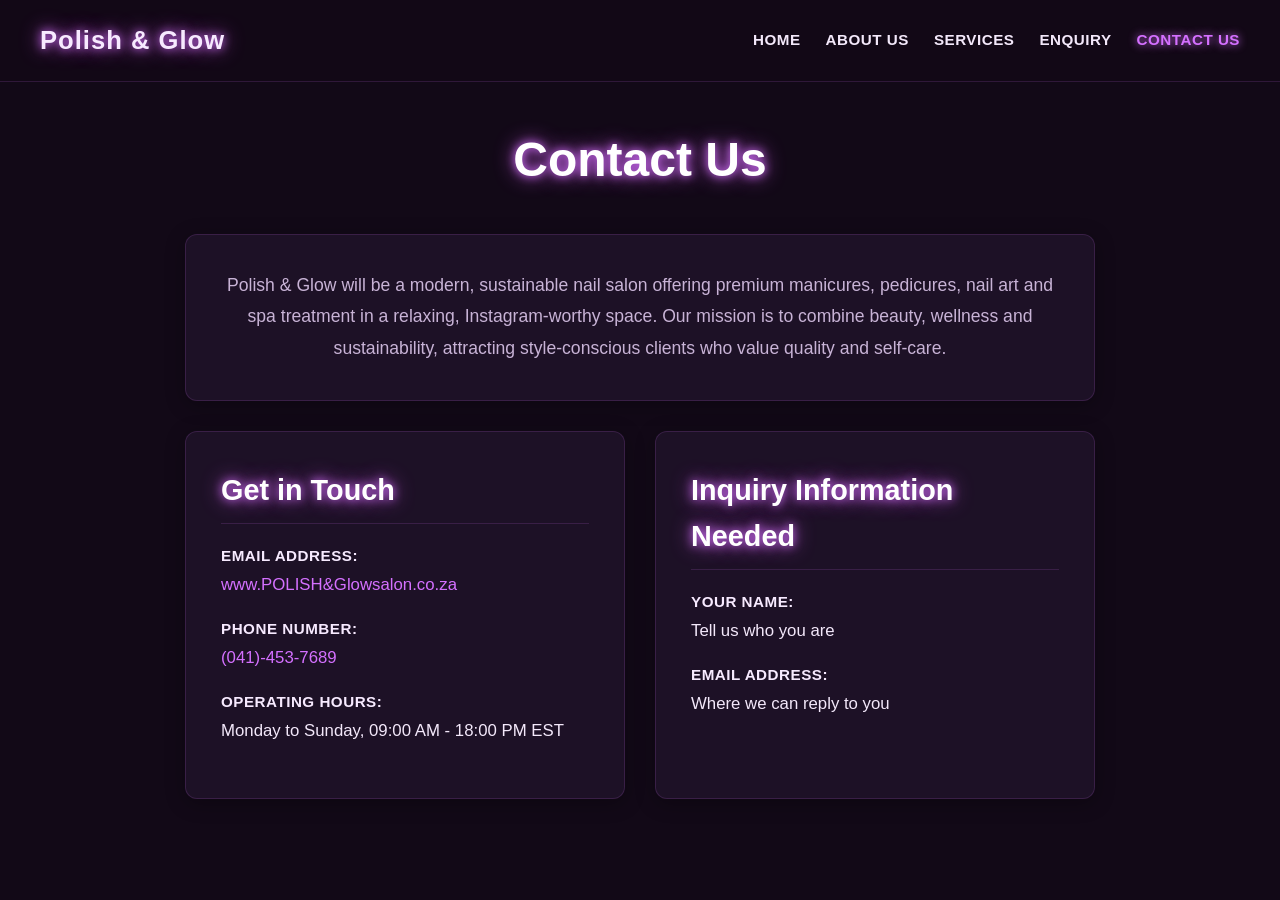
<file: Pages/contact.html>
<!DOCTYPE html>
<html lang="en">
<head>
    <meta charset="UTF-8">
    <meta name="viewport" content="width=device-width, initial-scale=1.0">
    <title>Contact Us | Polish & Glow Nail Salon</title>
    <!-- Font Awesome Link for navigation/social icons -->
    <link rel="stylesheet" href="https://cloudflare.com">
    
    <style>
        :root {
            --bg-dark: #120917;         /* Deep purple background theme */
            --bg-card: #1d1126;         /* Slightly lighter purple blocks for content grouping */
            --purple-glow: #d470ff;     /* Luminous light purple neon shine tint */
            --purple-neon: #ba55d3;     /* Main signature light purple accent color value */
            --text-light: #f3e8fa;      /* Clean off-white reading text */
            --text-muted: #c8b3d6;      /* Dimmed purple-gray description details */
        }

        * {
            box-sizing: border-box;
            margin: 0;
            padding: 0;
        }

        html {
            scroll-behavior: smooth;
        }

        body {
            font-family: 'Segoe UI', Tahoma, Geneva, Verdana, sans-serif;
            background-color: var(--bg-dark);
            color: var(--text-light);
            line-height: 1.6;
        }

        /* NAVIGATION HEADER LAYOUT */
        header {
            display: flex;
            justify-content: space-between;
            align-items: center;
            padding: 20px 40px;
            background-color: rgba(18, 9, 23, 0.95);
            border-bottom: 1px solid rgba(212, 112, 255, 0.15);
            position: sticky;
            top: 0;
            z-index: 1000;
        }

        .nav-logo {
            font-size: 1.6rem;
            font-weight: bold;
            color: #f7eaff;
            text-decoration: none;
            letter-spacing: 1px;
            text-shadow: 0 0 10px var(--purple-glow), 0 0 20px var(--purple-neon);
        }

        .nav-links {
            display: flex;
            list-style: none;
            gap: 25px;
        }

        .nav-links a {
            color: var(--text-light);
            text-decoration: none;
            font-size: 0.95rem;
            font-weight: 600;
            text-transform: uppercase;
            letter-spacing: 0.5px;
            transition: color 0.3s;
        }

        .nav-links a:hover, .nav-links a.active {
            color: var(--purple-glow);
            text-shadow: 0 0 8px var(--purple-glow);
        }

        /* MOBILE MENU HAMBURGER NAVIGATION COMPONENT */
        .hamburger {
            display: none;
            cursor: pointer;
            flex-direction: column;
            gap: 5px;
            z-index: 1001;
        }

        .hamburger span {
            width: 25px;
            height: 3px;
            background-color: var(--text-light);
            transition: all 0.3s ease;
            border-radius: 2px;
        }

        /* MAIN WRAPPER CONTAINER */
        main {
            max-width: 950px;
            margin: 40px auto;
            padding: 0 20px;
        }

        h1, h2 {
            color: #fff;
            margin-bottom: 20px;
            text-shadow: 0 0 10px var(--purple-glow), 0 0 20px var(--purple-neon);
        }

        h1 {
            text-align: center;
            font-size: 3rem;
            margin-bottom: 35px;
        }

        h2 {
            font-size: 1.8rem;
            border-bottom: 1px solid rgba(212, 112, 255, 0.15);
            padding-bottom: 10px;
        }

        /* GRID TWO-COLUMN CONFIGURATION FOR SECTIONS */
        .contact-grid {
            display: grid;
            grid-template-columns: repeat(auto-fit, minmax(320px, 1fr));
            gap: 30px;
            margin-top: 30px;
        }

        .contact-card {
            background-color: var(--bg-card);
            border: 1px solid rgba(212, 112, 255, 0.15);
            border-radius: 12px;
            padding: 35px;
            box-shadow: 0 4px 20px rgba(0, 0, 0, 0.3);
        }

        p {
            color: var(--text-muted);
            font-size: 1.05rem;
            line-height: 1.8;
            margin-bottom: 15px;
        }

        /* CONTACT DETAIL LABELS */
        .contact-info-list {
            list-style: none;
            margin-top: 20px;
        }

        .contact-info-list li {
            margin-bottom: 18px;
            font-size: 1.05rem;
            display: flex;
            flex-direction: column;
        }

        .contact-info-list strong {
            color: #f7eaff;
            font-size: 0.95rem;
            text-transform: uppercase;
            letter-spacing: 0.5px;
            margin-bottom: 4px;
        }

        .contact-info-list span {
            color: var(--text-light);
        }

        .contact-info-list a {
            color: var(--purple-glow);
            text-decoration: none;
            transition: color 0.3s;
        }

        .contact-info-list a:hover {
            color: #fff;
            text-shadow: 0 0 5px var(--purple-glow);
        }

        /* MAP LINK ACCENT BUTTON STYLE */
        .map-btn {
            display: inline-block;
            background: linear-gradient(135deg, var(--purple-neon), #9932cc);
            color: #fff;
            padding: 12px 25px;
            text-decoration: none;
            font-weight: bold;
            text-transform: uppercase;
            font-size: 0.85rem;
            border-radius: 4px;
            letter-spacing: 0.5px;
            box-shadow: 0 0 10px rgba(186, 85, 211, 0.3);
            transition: transform 0.3s, box-shadow 0.3s;
            margin-top: 10px;
            text-align: center;
        }

        .map-btn:hover {
            transform: translateY(-2px);
            box-shadow: 0 0 20px var(--purple-glow);
        }

        /* BACK TO TOP OF PAGE LINK */
        .back-to-top {
            text-align: center;
            margin: 50px 0 20px;
        }

        .back-to-top a {
            color: var(--purple-glow);
            text-decoration: none;
            font-size: 0.95rem;
            font-weight: 600;
            transition: color 0.3s;
        }

        .back-to-top a:hover {
            color: #fff;
            text-shadow: 0 0 8px var(--purple-glow);
        }

        /* FOOTER MODULE */
        footer {
            background-color: #0b050f;
            padding: 40px 20px;
            text-align: center;
            border-top: 1px solid #1a0f21;
            margin-top: 60px;
        }

        #myparagraph {
            font-size: 0.85rem;
            color: #7b6787;
        }

        /* MOBILE SCREENS INTERACTIVE RESPONSIVE MEDIA QUERIES */
        @media (max-width: 768px) {
            header { padding: 15px 20px; }
            .hamburger { display: flex; }
            .nav-links {
                display: none;
                flex-direction: column;
                position: absolute;
                top: 100%;
                left: 0;
                width: 100%;
                background-color: #120917;
                padding: 25px;
                border-bottom: 1px solid rgba(212, 112, 255, 0.15);
                text-align: center;
                gap: 20px;
            }
            .nav-links.active { display: flex; }
            h1 { font-size: 2.3rem; }
            .contact-grid { grid-template-columns: 1fr; }
        }
    </style>
</head>
<body id="top">

    <header>
        <a href="../index.html" class="nav-logo">Polish & Glow</a>
        
        <nav class="nav-links">
            <a href="../index.html">HOME</a>
            <a href="about.html">About Us</a>
            <a href="services.html">Services</a>
            <a href="enquiry.html">Enquiry</a>
            <a href="contact.html" class="active">Contact Us</a>
        </nav>
        
        <div class="hamburger">
            <span></span>
            <span></span>
            <span></span>
        </div>
    </header>

    <main>
        <h1>Contact Us</h1>
        
        <!-- Top Mission Description Box -->
        <div class="contact-card" style="margin-bottom: 30px;">
            <p style="text-align: center; font-size: 1.1rem; margin-bottom: 0;">
                Polish & Glow will be a modern, sustainable nail salon offering premium manicures, pedicures, nail art and spa treatment in a relaxing, Instagram-worthy space. Our mission is to combine beauty, wellness and sustainability, attracting style-conscious clients who value quality and self-care.
            </p>
        </div>
        
        <div class="contact-grid">
            
            <!-- Column 1: Get In Touch Details -->
            <div class="contact-card">
                <h2>Get in Touch</h2>
                <ul class="contact-info-list">
                    <li>
                        <strong>Email Address:</strong>
                        <span><a href="mailto:info@POLISH&Glowsalon.co.za">www.POLISH&Glowsalon.co.za</a></span>
                    </li>
                    <li>
                        <strong>Phone Number:</strong>
                        <span><a href="tel:0414537689">(041)-453-7689</a></span>
                    </li>
                    <li>
                        <strong>Operating Hours:</strong>
                        <span>Monday to Sunday, 09:00 AM - 18:00 PM EST</span>
                    </li>
                </ul>
            </div>
            
            <!-- Column 2: Inquiry Parameters Framework Needed -->
            <div class="contact-card">
                <h2>Inquiry Information Needed</h2>
                <ul class="contact-info-list">
                    <li>
                        <strong>Your Name:</strong>
                        <span>Tell us who you are</span>
                    </li>
                    <li>
                        <strong>Email Address:</strong>
                        <span>Where we can reply to you</span>
                    </li>
</file>
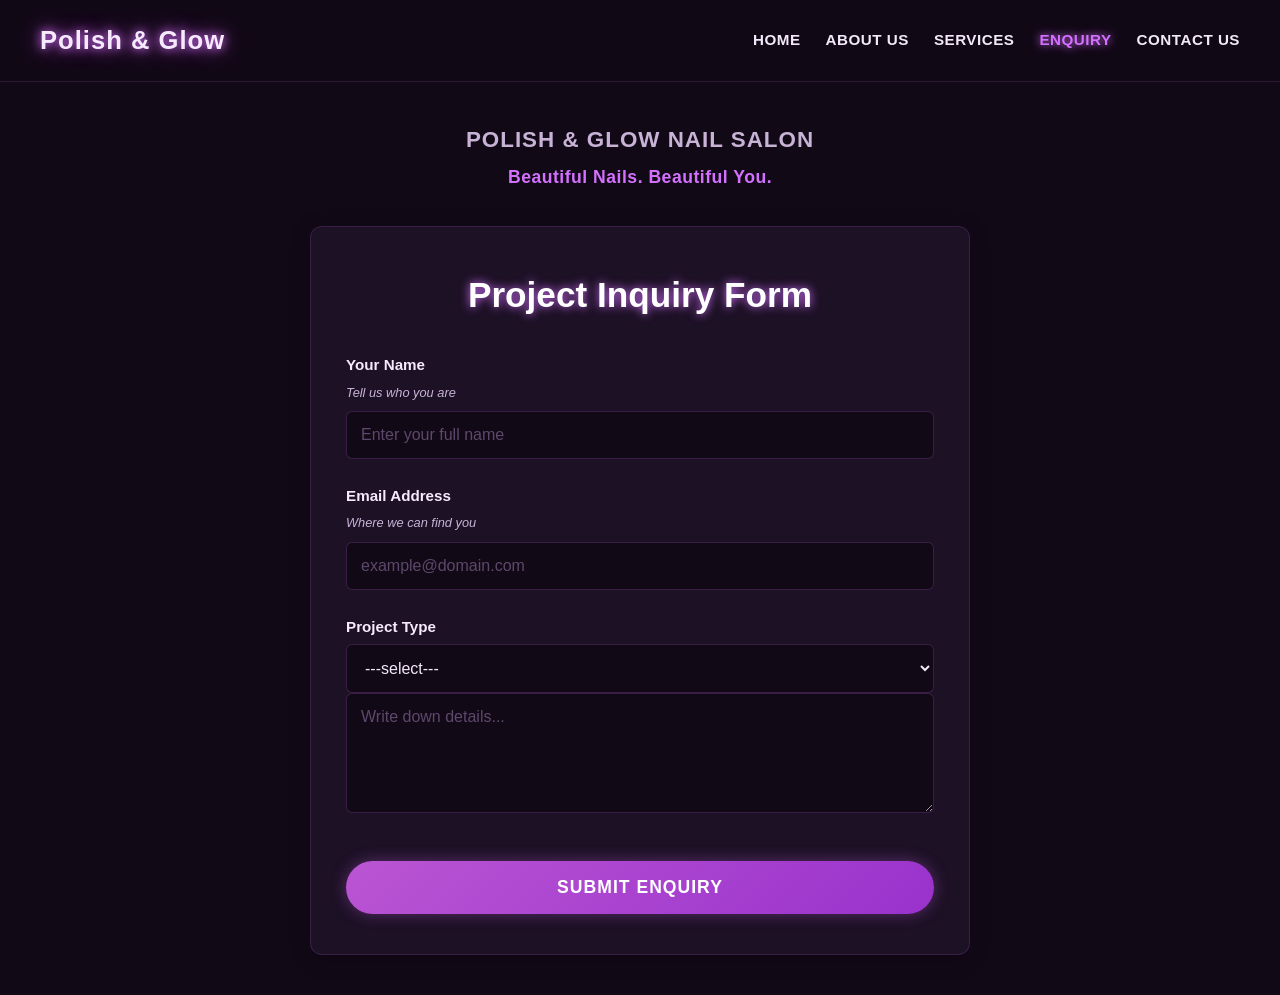
<file: Pages/enquiry.html>
<!DOCTYPE html>
<html lang="en">
<head>
    <meta charset="UTF-8">
    <meta name="viewport" content="width=device-width, initial-scale=1.0">
    <title>Enquiry | Polish & Glow Nail Salon</title>
    <!-- Font Awesome Link for navigation/social icons -->
    <link rel="stylesheet" href="https://cloudflare.com">
    
    <style>
        :root {
            --bg-dark: #120917;         /* Deep purple background theme */
            --bg-card: #1d1126;         /* Slightly lighter purple blocks for clean container focus */
            --purple-glow: #d470ff;     /* Luminous light purple neon shine tint */
            --purple-neon: #ba55d3;     /* Main signature light purple accent color value */
            --text-light: #f3e8fa;      /* Clean off-white reading text */
            --text-muted: #c8b3d6;      /* Dimmed purple-gray description details */
            --input-focus: #311c40;     /* Dark accent highlight for form fields on focus */
        }

        * {
            box-sizing: border-box;
            margin: 0;
            padding: 0;
        }

        html {
            scroll-behavior: smooth;
        }

        body {
            font-family: 'Segoe UI', Tahoma, Geneva, Verdana, sans-serif;
            background-color: var(--bg-dark);
            color: var(--text-light);
            line-height: 1.6;
        }

        /* NAVIGATION HEADER LAYOUT */
        header {
            display: flex;
            justify-content: space-between;
            align-items: center;
            padding: 20px 40px;
            background-color: rgba(18, 9, 23, 0.95);
            border-bottom: 1px solid rgba(212, 112, 255, 0.15);
            position: sticky;
            top: 0;
            z-index: 1000;
        }

        .nav-logo {
            font-size: 1.6rem;
            font-weight: bold;
            color: #f7eaff;
            text-decoration: none;
            letter-spacing: 1px;
            text-shadow: 0 0 10px var(--purple-glow), 0 0 20px var(--purple-neon);
        }

        .nav-links {
            display: flex;
            list-style: none;
            gap: 25px;
        }

        .nav-links a {
            color: var(--text-light);
            text-decoration: none;
            font-size: 0.95rem;
            font-weight: 600;
            text-transform: uppercase;
            letter-spacing: 0.5px;
            transition: color 0.3s;
        }

        .nav-links a:hover, .nav-links a.active {
            color: var(--purple-glow);
            text-shadow: 0 0 8px var(--purple-glow);
        }

        /* MOBILE MENU HAMBURGER NAVIGATION COMPONENT */
        .hamburger {
            display: none;
            cursor: pointer;
            flex-direction: column;
            gap: 5px;
            z-index: 1001;
        }

        .hamburger span {
            width: 25px;
            height: 3px;
            background-color: var(--text-light);
            transition: all 0.3s ease;
            border-radius: 2px;
        }

        /* MAIN WRAPPER CONTAINER */
        main {
            max-width: 700px;
            margin: 40px auto;
            padding: 0 20px;
        }

        .intro-section {
            text-align: center;
            margin-bottom: 35px;
        }

        .intro-section h2 {
            font-size: 1.4rem;
            font-weight: 600;
            color: var(--text-muted);
            letter-spacing: 1px;
            text-transform: uppercase;
            margin-bottom: 5px;
        }

        .intro-section p {
            font-size: 1.1rem;
            color: var(--purple-glow);
            font-weight: bold;
            letter-spacing: 0.5px;
        }

        /* FORM BLOCK SYSTEM */
        .enquiry-card {
            background-color: var(--bg-card);
            border: 1px solid rgba(212, 112, 255, 0.15);
            border-radius: 12px;
            padding: 40px 35px;
            box-shadow: 0 4px 20px rgba(0, 0, 0, 0.3);
        }

        h1 {
            font-size: 2.2rem;
            font-weight: 700;
            color: #fff;
            margin-bottom: 30px;
            text-align: center;
            text-shadow: 0 0 10px var(--purple-glow);
        }

        .form-group {
            margin-bottom: 25px;
        }

        .form-group label {
            display: block;
            font-size: 0.95rem;
            font-weight: 600;
            color: #f7eaff;
            margin-bottom: 5px;
        }

        .form-hint {
            display: block;
            font-size: 0.8rem;
            color: var(--text-muted);
            margin-bottom: 8px;
            font-style: italic;
        }

        /* INPUT FIELD CONFIGURATIONS */
        .form-control {
            width: 100%;
            padding: 14px;
            background-color: var(--bg-dark);
            border: 1px solid rgba(212, 112, 255, 0.2);
            color: var(--text-light);
            font-family: inherit;
            font-size: 1rem;
            border-radius: 6px;
            outline: none;
            transition: border-color 0.3s, background-color 0.3s, box-shadow 0.3s;
        }

        .form-control::placeholder {
            color: #5d486b;
        }

        .form-control:focus {
            border-color: var(--purple-glow);
            background-color: var(--input-focus);
            box-shadow: 0 0 8px rgba(212, 112, 255, 0.2);
        }

        select.form-control {
            cursor: pointer;
            color: var(--text-light);
        }

        select.form-control option {
            background-color: var(--bg-dark);
            color: var(--text-light);
        }

        /* SUBMIT BUTTON ACCENT STYLE */
        .submit-btn {
            width: 100%;
            background: linear-gradient(135deg, var(--purple-neon), #9932cc);
            color: #fff;
            padding: 16px;
            font-size: 1.1rem;
            font-weight: bold;
            text-transform: uppercase;
            letter-spacing: 1px;
            border: none;
            border-radius: 50px;
            cursor: pointer;
            box-shadow: 0 0 15px rgba(186, 85, 211, 0.4);
            transition: transform 0.3s, box-shadow 0.3s;
            margin-top: 15px;
        }

        .submit-btn:hover {
            transform: translateY(-2px);
            box-shadow: 0 0 25px var(--purple-glow);
        }

        /* FOOTER MODULE */
        footer {
            background-color: #0b050f;
            padding: 40px 20px;
            text-align: center;
            border-top: 1px solid #1a0f21;
            margin-top: 60px;
        }

        #myparagraph {
            font-size: 0.85rem;
            color: #7b6787;
        }

        /* MOBILE SCREENS INTERACTIVE RESPONSIVE MEDIA QUERIES */
        @media (max-width: 768px) {
            header { padding: 15px 20px; }
            .hamburger { display: flex; }
            .nav-links {
                display: none;
                flex-direction: column;
                position: absolute;
                top: 100%;
                left: 0;
                width: 100%;
                background-color: #120917;
                padding: 25px;
                border-bottom: 1px solid rgba(212, 112, 255, 0.15);
                text-align: center;
                gap: 20px;
            }
            .nav-links.active { display: flex; }
            .enquiry-card { padding: 30px 20px; }
            h1 { font-size: 1.8rem; }
            .hamburger.active span:nth-child(1) { transform: rotate(45deg) translate(6px, 5px); }
            .hamburger.active span:nth-child(2) { opacity: 0; }
            .hamburger.active span:nth-child(3) { transform: rotate(-45deg) translate(6px, -5px); }
        }
    </style>
</head>
<body>

    <header>
        <a href="../index.html" class="nav-logo">Polish & Glow</a>
        
        <nav class="nav-links">
            <a href="../index.html">HOME</a>
            <a href="about.html">About Us</a>
            <a href="services.html">Services</a>
            <a href="enquiry.html" class="active">Enquiry</a>
            <a href="contact.html">Contact Us</a>
        </nav>
        
        <div class="hamburger">
            <span></span>
            <span></span>
            <span></span>
        </div>
    </header>

    <main>
        <section class="intro-section">
            <h2>Polish & Glow Nail Salon</h2>
            <p>Beautiful Nails. Beautiful You.</p>
        </section>
        
        <div class="enquiry-card">
            <h1>Project Inquiry Form</h1>
            
            <form action="#" method="POST" onsubmit="event.preventDefault(); alert('Thank you! Your enquiry has been submitted successfully to Polish & Glow.');">
                
                <!-- Input Name Section -->
                <div class="form-group">
                    <label for="userName">Your Name</label>
                    <span class="form-hint">Tell us who you are</span>
                    <input type="text" id="userName" class="form-control" required placeholder="Enter your full name">
                </div>
                
                <!-- Input Email Section -->
                <div class="form-group">
                    <label for="userEmail">Email Address</label>
                    <span class="form-hint">Where we can find you</span>
                    <input type="email" id="userEmail" class="form-control" required placeholder="example@domain.com">
                </div>
                
                <!-- Select Menu Options Selection -->
                <div class="form-group">
                    <label for="projectType">Project Type</label>
                    <select id="projectType" class="form-control" required>
                        <option value="" disabled selected>---select---</option>
                        <option value="classic-manicure">Classic Manicure</option>
                <!-- This is the last input area of the form -->
                <div class="form-group">
                    <label for="userMessage">Message</label>
                    <textarea id="userMessage" class="form-control" rows="5" required placeholder="Write down details..."></textarea>
                </div>
                
                <!-- The submit button -->
                <button type="submit" class="submit-btn">Submit Enquiry</button>

            </form> <!-- This is the end of the form -->
</file>
